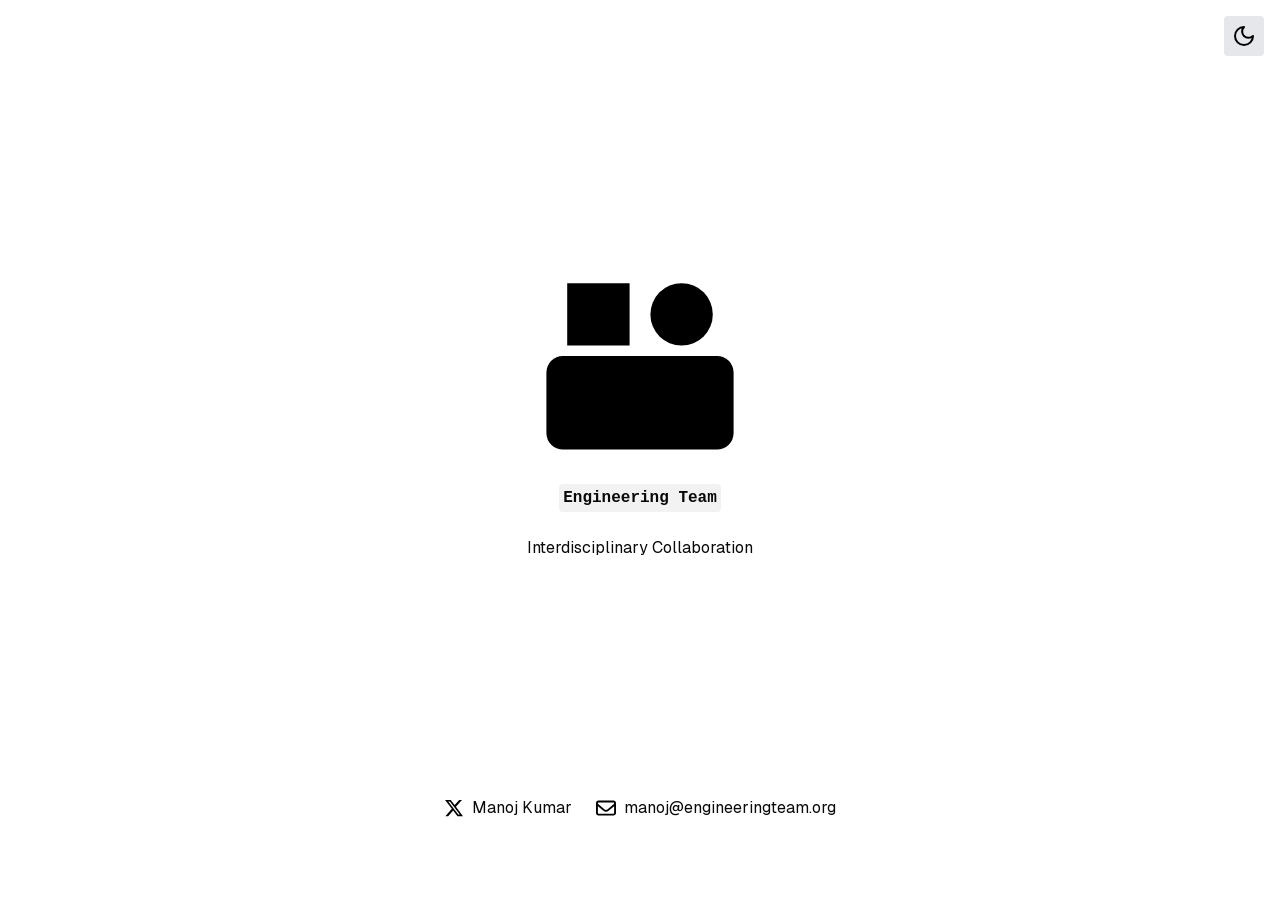
<file: index.html>
<!DOCTYPE html><html lang="en"><head><meta charSet="utf-8"/><meta name="viewport" content="width=device-width, initial-scale=1"/><link rel="preload" href="/_next/static/media/569ce4b8f30dc480-s.p.woff2" as="font" crossorigin="" type="font/woff2"/><link rel="preload" href="/_next/static/media/93f479601ee12b01-s.p.woff2" as="font" crossorigin="" type="font/woff2"/><link rel="preload" as="image" href="/moon.svg"/><link rel="preload" as="image" href="/x.svg"/><link rel="preload" as="image" href="/mail.svg"/><link rel="stylesheet" href="/_next/static/css/ad5c0fde8ae9af7a.css" data-precedence="next"/><link rel="preload" as="script" fetchPriority="low" href="/_next/static/chunks/webpack-05cc406d6a87b1a9.js"/><script src="/_next/static/chunks/4bd1b696-dc53661a9e7a1ea0.js" async=""></script><script src="/_next/static/chunks/517-28743238e254ff08.js" async=""></script><script src="/_next/static/chunks/main-app-fe0cccebb8f5358e.js" async=""></script><script src="/_next/static/chunks/app/page-1e0807999d7b3b05.js" async=""></script><meta name="next-size-adjust" content=""/><link rel="canonical" href="https://www.engineeringteam.org"/><title>Engineering Team</title><meta name="description" content="Engineering Team Org for interdisciplinary collaboration."/><link rel="author" href="https://www.engineeringteam.org"/><meta name="author" content="Engineering Team"/><meta name="keywords" content="Engineering Team, Engineering, EngineeringTeam, Engineering Organization"/><meta name="robots" content="index, follow"/><meta property="og:title" content="Engineering Team"/><meta property="og:description" content="Engineering Team for interdisciplinary collaboration."/><meta property="og:url" content="https://www.engineeringteam.org"/><meta property="og:site_name" content="Engineering Team"/><meta property="og:locale" content="en_US"/><meta property="og:image" content="https://www.engineeringteam.org/logo.svg"/><meta property="og:image:width" content="512"/><meta property="og:image:height" content="512"/><meta property="og:image:alt" content="Engineering Team"/><meta property="og:type" content="website"/><meta name="twitter:card" content="summary_large_image"/><meta name="twitter:site" content="@Engineering Team"/><meta name="twitter:creator" content="@Engineering Team"/><meta name="twitter:title" content="Engineering Team"/><meta name="twitter:description" content="Engineering Team for interdisciplinary collaboration."/><meta name="twitter:image" content="https://www.engineeringteam.org/logo.svg"/><link rel="icon" href="/favicon.ico" type="image/x-icon" sizes="16x16"/><link rel="icon" href="/logo.svg"/><link rel="apple-touch-icon" href="/logo.svg"/><script type="application/ld+json">{"@context":"https://schema.org","@type":"Organization","name":"Engineering Team","url":"https://www.engineeringteam.org","logo":"https://www.engineeringteam.org/logo.png","sameAs":["https://x.com/EngTeamOrg","https://github.com/EngineeringTeam-org"]}</script><script src="/_next/static/chunks/polyfills-42372ed130431b0a.js" noModule=""></script></head><body class="__variable_4d318d __variable_ea5f4b antialiased"><div class="flex flex-col min-h-screen p-8 pb-20 gap-16 sm:p-20 font-[family-name:var(--font-geist-sans)]"><button class="absolute top-4 right-4 p-2 bg-gray-200 rounded dark:bg-gray-800"><img src="/moon.svg" alt="Dark Mode" class="w-6 h-6 text-black"/></button><main class="flex flex-col gap-6 items-center justify-center flex-grow"><div class="dark:invert w-52 h-52 bg-contain bg-center bg-no-repeat" style="background-image:url(&#x27;/logo.svg&#x27;)"></div><code class="bg-black/[.05] dark:bg-white/[.06] px-1 py-0.5 rounded font-semibold text-center sm:self-center">Engineering Team</code><p class="text-center text-sm sm:text-base px-4">Interdisciplinary Collaboration</p></main><footer class="flex gap-6 flex-wrap items-center justify-center mt-auto"><a class="flex items-center gap-2 hover:underline hover:text-blue-800 dark:hover:text-blue-400" href="https://x.com/manojkumarlinux" target="_blank" rel="noopener noreferrer"><img src="/x.svg" alt="X logo" class="dark:invert w-5 h-5" aria-hidden="true"/>Manoj Kumar</a><a class="flex items-center gap-2 hover:underline hover:text-blue-800 dark:hover:text-blue-400" href="mailto:manoj@engineeringteam.org" target="_blank" rel="noopener noreferrer"><img src="/mail.svg" alt="Mail icon" class="dark:invert w-5 h-5" aria-hidden="true"/>manoj@engineeringteam.org</a></footer></div><script src="/_next/static/chunks/webpack-05cc406d6a87b1a9.js" async=""></script><script>(self.__next_f=self.__next_f||[]).push([0])</script><script>self.__next_f.push([1,"1:\"$Sreact.fragment\"\n2:I[5244,[],\"\"]\n3:I[3866,[],\"\"]\n4:I[7033,[],\"ClientPageRoot\"]\n5:I[8152,[\"974\",\"static/chunks/app/page-1e0807999d7b3b05.js\"],\"default\"]\n8:I[6213,[],\"OutletBoundary\"]\na:I[6213,[],\"MetadataBoundary\"]\nc:I[6213,[],\"ViewportBoundary\"]\ne:I[4835,[],\"\"]\n:HL[\"/_next/static/media/569ce4b8f30dc480-s.p.woff2\",\"font\",{\"crossOrigin\":\"\",\"type\":\"font/woff2\"}]\n:HL[\"/_next/static/media/93f479601ee12b01-s.p.woff2\",\"font\",{\"crossOrigin\":\"\",\"type\":\"font/woff2\"}]\n:HL[\"/_next/static/css/ad5c0fde8ae9af7a.css\",\"style\"]\n"])</script><script>self.__next_f.push([1,"0:{\"P\":null,\"b\":\"wdm447yhu_XOu0GemYeqM\",\"p\":\"\",\"c\":[\"\",\"\"],\"i\":false,\"f\":[[[\"\",{\"children\":[\"__PAGE__\",{}]},\"$undefined\",\"$undefined\",true],[\"\",[\"$\",\"$1\",\"c\",{\"children\":[[[\"$\",\"link\",\"0\",{\"rel\":\"stylesheet\",\"href\":\"/_next/static/css/ad5c0fde8ae9af7a.css\",\"precedence\":\"next\",\"crossOrigin\":\"$undefined\",\"nonce\":\"$undefined\"}]],[\"$\",\"html\",null,{\"lang\":\"en\",\"children\":[[\"$\",\"head\",null,{\"children\":[[\"$\",\"link\",null,{\"rel\":\"canonical\",\"href\":\"https://www.engineeringteam.org\"}],[\"$\",\"script\",null,{\"type\":\"application/ld+json\",\"dangerouslySetInnerHTML\":{\"__html\":\"{\\\"@context\\\":\\\"https://schema.org\\\",\\\"@type\\\":\\\"Organization\\\",\\\"name\\\":\\\"Engineering Team\\\",\\\"url\\\":\\\"https://www.engineeringteam.org\\\",\\\"logo\\\":\\\"https://www.engineeringteam.org/logo.png\\\",\\\"sameAs\\\":[\\\"https://x.com/EngTeamOrg\\\",\\\"https://github.com/EngineeringTeam-org\\\"]}\"}}]]}],[\"$\",\"body\",null,{\"className\":\"__variable_4d318d __variable_ea5f4b antialiased\",\"children\":[\"$\",\"$L2\",null,{\"parallelRouterKey\":\"children\",\"segmentPath\":[\"children\"],\"error\":\"$undefined\",\"errorStyles\":\"$undefined\",\"errorScripts\":\"$undefined\",\"template\":[\"$\",\"$L3\",null,{}],\"templateStyles\":\"$undefined\",\"templateScripts\":\"$undefined\",\"notFound\":[[],[[\"$\",\"title\",null,{\"children\":\"404: This page could not be found.\"}],[\"$\",\"div\",null,{\"style\":{\"fontFamily\":\"system-ui,\\\"Segoe UI\\\",Roboto,Helvetica,Arial,sans-serif,\\\"Apple Color Emoji\\\",\\\"Segoe UI Emoji\\\"\",\"height\":\"100vh\",\"textAlign\":\"center\",\"display\":\"flex\",\"flexDirection\":\"column\",\"alignItems\":\"center\",\"justifyContent\":\"center\"},\"children\":[\"$\",\"div\",null,{\"children\":[[\"$\",\"style\",null,{\"dangerouslySetInnerHTML\":{\"__html\":\"body{color:#000;background:#fff;margin:0}.next-error-h1{border-right:1px solid rgba(0,0,0,.3)}@media (prefers-color-scheme:dark){body{color:#fff;background:#000}.next-error-h1{border-right:1px solid rgba(255,255,255,.3)}}\"}}],[\"$\",\"h1\",null,{\"className\":\"next-error-h1\",\"style\":{\"display\":\"inline-block\",\"margin\":\"0 20px 0 0\",\"padding\":\"0 23px 0 0\",\"fontSize\":24,\"fontWeight\":500,\"verticalAlign\":\"top\",\"lineHeight\":\"49px\"},\"children\":404}],[\"$\",\"div\",null,{\"style\":{\"display\":\"inline-block\"},\"children\":[\"$\",\"h2\",null,{\"style\":{\"fontSize\":14,\"fontWeight\":400,\"lineHeight\":\"49px\",\"margin\":0},\"children\":\"This page could not be found.\"}]}]]}]}]]],\"forbidden\":\"$undefined\",\"unauthorized\":\"$undefined\"}]}]]}]]}],{\"children\":[\"__PAGE__\",[\"$\",\"$1\",\"c\",{\"children\":[[\"$\",\"$L4\",null,{\"Component\":\"$5\",\"searchParams\":{},\"params\":{},\"promises\":[\"$@6\",\"$@7\"]}],null,[\"$\",\"$L8\",null,{\"children\":\"$L9\"}]]}],{},null,false]},null,false],[\"$\",\"$1\",\"h\",{\"children\":[null,[\"$\",\"$1\",\"Qaf_PnPy9iWrlRizJ1-HF\",{\"children\":[[\"$\",\"$La\",null,{\"children\":\"$Lb\"}],[\"$\",\"$Lc\",null,{\"children\":\"$Ld\"}],[\"$\",\"meta\",null,{\"name\":\"next-size-adjust\",\"content\":\"\"}]]}]]}],false]],\"m\":\"$undefined\",\"G\":[\"$e\",\"$undefined\"],\"s\":false,\"S\":true}\n"])</script><script>self.__next_f.push([1,"6:{}\n7:{}\n"])</script><script>self.__next_f.push([1,"d:[[\"$\",\"meta\",\"0\",{\"name\":\"viewport\",\"content\":\"width=device-width, initial-scale=1\"}]]\nb:[[\"$\",\"meta\",\"0\",{\"charSet\":\"utf-8\"}],[\"$\",\"title\",\"1\",{\"children\":\"Engineering Team\"}],[\"$\",\"meta\",\"2\",{\"name\":\"description\",\"content\":\"Engineering Team Org for interdisciplinary collaboration.\"}],[\"$\",\"link\",\"3\",{\"rel\":\"author\",\"href\":\"https://www.engineeringteam.org\"}],[\"$\",\"meta\",\"4\",{\"name\":\"author\",\"content\":\"Engineering Team\"}],[\"$\",\"meta\",\"5\",{\"name\":\"keywords\",\"content\":\"Engineering Team, Engineering, EngineeringTeam, Engineering Organization\"}],[\"$\",\"meta\",\"6\",{\"name\":\"robots\",\"content\":\"index, follow\"}],[\"$\",\"meta\",\"7\",{\"property\":\"og:title\",\"content\":\"Engineering Team\"}],[\"$\",\"meta\",\"8\",{\"property\":\"og:description\",\"content\":\"Engineering Team for interdisciplinary collaboration.\"}],[\"$\",\"meta\",\"9\",{\"property\":\"og:url\",\"content\":\"https://www.engineeringteam.org\"}],[\"$\",\"meta\",\"10\",{\"property\":\"og:site_name\",\"content\":\"Engineering Team\"}],[\"$\",\"meta\",\"11\",{\"property\":\"og:locale\",\"content\":\"en_US\"}],[\"$\",\"meta\",\"12\",{\"property\":\"og:image\",\"content\":\"https://www.engineeringteam.org/logo.svg\"}],[\"$\",\"meta\",\"13\",{\"property\":\"og:image:width\",\"content\":\"512\"}],[\"$\",\"meta\",\"14\",{\"property\":\"og:image:height\",\"content\":\"512\"}],[\"$\",\"meta\",\"15\",{\"property\":\"og:image:alt\",\"content\":\"Engineering Team\"}],[\"$\",\"meta\",\"16\",{\"property\":\"og:type\",\"content\":\"website\"}],[\"$\",\"meta\",\"17\",{\"name\":\"twitter:card\",\"content\":\"summary_large_image\"}],[\"$\",\"meta\",\"18\",{\"name\":\"twitter:site\",\"content\":\"@Engineering Team\"}],[\"$\",\"meta\",\"19\",{\"name\":\"twitter:creator\",\"content\":\"@Engineering Team\"}],[\"$\",\"meta\",\"20\",{\"name\":\"twitter:title\",\"content\":\"Engineering Team\"}],[\"$\",\"meta\",\"21\",{\"name\":\"twitter:description\",\"content\":\"Engineering Team for interdisciplinary collaboration.\"}],[\"$\",\"meta\",\"22\",{\"name\":\"twitter:image\",\"content\":\"https://www.engineeringteam.org/logo.svg\"}],[\"$\",\"link\",\"23\",{\"rel\":\"icon\",\"href\":\"/favicon.ico\",\"type\":\"image/x-icon\",\"sizes\":\"16x16\"}],[\"$\",\"link\",\"24\",{\"rel\":\"icon\",\"href\":\"/logo.svg\"}],[\"$\",\"link\",\"25\",{\"rel\":\"a"])</script><script>self.__next_f.push([1,"pple-touch-icon\",\"href\":\"/logo.svg\"}]]\n"])</script><script>self.__next_f.push([1,"9:null\n"])</script></body></html>
</file>
<file: _next/static/css/ad5c0fde8ae9af7a.css>
@font-face{font-family:Geist;font-style:normal;font-weight:100 900;font-display:swap;src:url(/_next/static/media/ba015fad6dcf6784-s.woff2) format("woff2");unicode-range:u+0100-02ba,u+02bd-02c5,u+02c7-02cc,u+02ce-02d7,u+02dd-02ff,u+0304,u+0308,u+0329,u+1d00-1dbf,u+1e00-1e9f,u+1ef2-1eff,u+2020,u+20a0-20ab,u+20ad-20c0,u+2113,u+2c60-2c7f,u+a720-a7ff}@font-face{font-family:Geist;font-style:normal;font-weight:100 900;font-display:swap;src:url(/_next/static/media/569ce4b8f30dc480-s.p.woff2) format("woff2");unicode-range:u+00??,u+0131,u+0152-0153,u+02bb-02bc,u+02c6,u+02da,u+02dc,u+0304,u+0308,u+0329,u+2000-206f,u+20ac,u+2122,u+2191,u+2193,u+2212,u+2215,u+feff,u+fffd}@font-face{font-family:Geist Fallback;src:local("Arial");ascent-override:95.94%;descent-override:28.16%;line-gap-override:0.00%;size-adjust:104.76%}.__className_4d318d{font-family:Geist,Geist Fallback;font-style:normal}.__variable_4d318d{--font-geist-sans:"Geist","Geist Fallback"}@font-face{font-family:Geist Mono;font-style:normal;font-weight:100 900;font-display:swap;src:url(/_next/static/media/747892c23ea88013-s.woff2) format("woff2");unicode-range:u+0100-02ba,u+02bd-02c5,u+02c7-02cc,u+02ce-02d7,u+02dd-02ff,u+0304,u+0308,u+0329,u+1d00-1dbf,u+1e00-1e9f,u+1ef2-1eff,u+2020,u+20a0-20ab,u+20ad-20c0,u+2113,u+2c60-2c7f,u+a720-a7ff}@font-face{font-family:Geist Mono;font-style:normal;font-weight:100 900;font-display:swap;src:url(/_next/static/media/93f479601ee12b01-s.p.woff2) format("woff2");unicode-range:u+00??,u+0131,u+0152-0153,u+02bb-02bc,u+02c6,u+02da,u+02dc,u+0304,u+0308,u+0329,u+2000-206f,u+20ac,u+2122,u+2191,u+2193,u+2212,u+2215,u+feff,u+fffd}@font-face{font-family:Geist Mono Fallback;src:local("Arial");ascent-override:74.67%;descent-override:21.92%;line-gap-override:0.00%;size-adjust:134.59%}.__className_ea5f4b{font-family:Geist Mono,Geist Mono Fallback;font-style:normal}.__variable_ea5f4b{--font-geist-mono:"Geist Mono","Geist Mono Fallback"}*,:after,:before{--tw-border-spacing-x:0;--tw-border-spacing-y:0;--tw-translate-x:0;--tw-translate-y:0;--tw-rotate:0;--tw-skew-x:0;--tw-skew-y:0;--tw-scale-x:1;--tw-scale-y:1;--tw-pan-x: ;--tw-pan-y: ;--tw-pinch-zoom: ;--tw-scroll-snap-strictness:proximity;--tw-gradient-from-position: ;--tw-gradient-via-position: ;--tw-gradient-to-position: ;--tw-ordinal: ;--tw-slashed-zero: ;--tw-numeric-figure: ;--tw-numeric-spacing: ;--tw-numeric-fraction: ;--tw-ring-inset: ;--tw-ring-offset-width:0px;--tw-ring-offset-color:#fff;--tw-ring-color:rgba(59,130,246,.5);--tw-ring-offset-shadow:0 0 #0000;--tw-ring-shadow:0 0 #0000;--tw-shadow:0 0 #0000;--tw-shadow-colored:0 0 #0000;--tw-blur: ;--tw-brightness: ;--tw-contrast: ;--tw-grayscale: ;--tw-hue-rotate: ;--tw-invert: ;--tw-saturate: ;--tw-sepia: ;--tw-drop-shadow: ;--tw-backdrop-blur: ;--tw-backdrop-brightness: ;--tw-backdrop-contrast: ;--tw-backdrop-grayscale: ;--tw-backdrop-hue-rotate: ;--tw-backdrop-invert: ;--tw-backdrop-opacity: ;--tw-backdrop-saturate: ;--tw-backdrop-sepia: ;--tw-contain-size: ;--tw-contain-layout: ;--tw-contain-paint: ;--tw-contain-style: }::backdrop{--tw-border-spacing-x:0;--tw-border-spacing-y:0;--tw-translate-x:0;--tw-translate-y:0;--tw-rotate:0;--tw-skew-x:0;--tw-skew-y:0;--tw-scale-x:1;--tw-scale-y:1;--tw-pan-x: ;--tw-pan-y: ;--tw-pinch-zoom: ;--tw-scroll-snap-strictness:proximity;--tw-gradient-from-position: ;--tw-gradient-via-position: ;--tw-gradient-to-position: ;--tw-ordinal: ;--tw-slashed-zero: ;--tw-numeric-figure: ;--tw-numeric-spacing: ;--tw-numeric-fraction: ;--tw-ring-inset: ;--tw-ring-offset-width:0px;--tw-ring-offset-color:#fff;--tw-ring-color:rgba(59,130,246,.5);--tw-ring-offset-shadow:0 0 #0000;--tw-ring-shadow:0 0 #0000;--tw-shadow:0 0 #0000;--tw-shadow-colored:0 0 #0000;--tw-blur: ;--tw-brightness: ;--tw-contrast: ;--tw-grayscale: ;--tw-hue-rotate: ;--tw-invert: ;--tw-saturate: ;--tw-sepia: ;--tw-drop-shadow: ;--tw-backdrop-blur: ;--tw-backdrop-brightness: ;--tw-backdrop-contrast: ;--tw-backdrop-grayscale: ;--tw-backdrop-hue-rotate: ;--tw-backdrop-invert: ;--tw-backdrop-opacity: ;--tw-backdrop-saturate: ;--tw-backdrop-sepia: ;--tw-contain-size: ;--tw-contain-layout: ;--tw-contain-paint: ;--tw-contain-style: }/*
! tailwindcss v3.4.17 | MIT License | https://tailwindcss.com
*/*,:after,:before{box-sizing:border-box;border:0 solid #e5e7eb}:after,:before{--tw-content:""}:host,html{line-height:1.5;-webkit-text-size-adjust:100%;-moz-tab-size:4;tab-size:4;font-family:ui-sans-serif,system-ui,sans-serif,Apple Color Emoji,Segoe UI Emoji,Segoe UI Symbol,Noto Color Emoji;font-feature-settings:normal;font-variation-settings:normal;-webkit-tap-highlight-color:transparent}body{margin:0;line-height:inherit}hr{height:0;color:inherit;border-top-width:1px}abbr:where([title]){text-decoration:underline dotted}h1,h2,h3,h4,h5,h6{font-size:inherit;font-weight:inherit}a{color:inherit;text-decoration:inherit}b,strong{font-weight:bolder}code,kbd,pre,samp{font-family:ui-monospace,SFMono-Regular,Menlo,Monaco,Consolas,Liberation Mono,Courier New,monospace;font-feature-settings:normal;font-variation-settings:normal;font-size:1em}small{font-size:80%}sub,sup{font-size:75%;line-height:0;position:relative;vertical-align:baseline}sub{bottom:-.25em}sup{top:-.5em}table{text-indent:0;border-color:inherit;border-collapse:collapse}button,input,optgroup,select,textarea{font-family:inherit;font-feature-settings:inherit;font-variation-settings:inherit;font-size:100%;font-weight:inherit;line-height:inherit;letter-spacing:inherit;color:inherit;margin:0;padding:0}button,select{text-transform:none}button,input:where([type=button]),input:where([type=reset]),input:where([type=submit]){-webkit-appearance:button;background-color:transparent;background-image:none}:-moz-focusring{outline:auto}:-moz-ui-invalid{box-shadow:none}progress{vertical-align:baseline}::-webkit-inner-spin-button,::-webkit-outer-spin-button{height:auto}[type=search]{-webkit-appearance:textfield;outline-offset:-2px}::-webkit-search-decoration{-webkit-appearance:none}::-webkit-file-upload-button{-webkit-appearance:button;font:inherit}summary{display:list-item}blockquote,dd,dl,figure,h1,h2,h3,h4,h5,h6,hr,p,pre{margin:0}fieldset{margin:0}fieldset,legend{padding:0}menu,ol,ul{list-style:none;margin:0;padding:0}dialog{padding:0}textarea{resize:vertical}input::placeholder,textarea::placeholder{opacity:1;color:#9ca3af}[role=button],button{cursor:pointer}:disabled{cursor:default}audio,canvas,embed,iframe,img,object,svg,video{display:block;vertical-align:middle}img,video{max-width:100%;height:auto}[hidden]:where(:not([hidden=until-found])){display:none}:root{--background:0 0% 100%;--foreground:240 10% 3.9%;--card:0 0% 100%;--card-foreground:240 10% 3.9%;--popover:0 0% 100%;--popover-foreground:240 10% 3.9%;--primary:240 5.9% 10%;--primary-foreground:0 0% 98%;--secondary:240 4.8% 95.9%;--secondary-foreground:240 5.9% 10%;--muted:240 4.8% 95.9%;--muted-foreground:240 3.8% 46.1%;--accent:240 4.8% 95.9%;--accent-foreground:240 5.9% 10%;--destructive:0 84.2% 60.2%;--destructive-foreground:0 0% 98%;--border:240 5.9% 90%;--input:240 5.9% 90%;--ring:240 10% 3.9%;--chart-1:12 76% 61%;--chart-2:173 58% 39%;--chart-3:197 37% 24%;--chart-4:43 74% 66%;--chart-5:27 87% 67%;--radius:0.5rem}.dark{--background:240 10% 3.9%;--foreground:0 0% 98%;--card:240 10% 3.9%;--card-foreground:0 0% 98%;--popover:240 10% 3.9%;--popover-foreground:0 0% 98%;--primary:0 0% 98%;--primary-foreground:240 5.9% 10%;--secondary:240 3.7% 15.9%;--secondary-foreground:0 0% 98%;--muted:240 3.7% 15.9%;--muted-foreground:240 5% 64.9%;--accent:240 3.7% 15.9%;--accent-foreground:0 0% 98%;--destructive:0 62.8% 30.6%;--destructive-foreground:0 0% 98%;--border:240 3.7% 15.9%;--input:240 3.7% 15.9%;--ring:240 4.9% 83.9%;--chart-1:220 70% 50%;--chart-2:160 60% 45%;--chart-3:30 80% 55%;--chart-4:280 65% 60%;--chart-5:340 75% 55%}*{border-color:hsl(var(--border))}body{background-color:hsl(var(--background));color:hsl(var(--foreground))}.absolute{position:absolute}.right-4{right:1rem}.top-4{top:1rem}.mt-auto{margin-top:auto}.flex{display:flex}.h-5{height:1.25rem}.h-52{height:13rem}.h-6{height:1.5rem}.min-h-screen{min-height:100vh}.w-5{width:1.25rem}.w-52{width:13rem}.w-6{width:1.5rem}.flex-grow{flex-grow:1}.flex-col{flex-direction:column}.flex-wrap{flex-wrap:wrap}.items-center{align-items:center}.justify-center{justify-content:center}.gap-16{gap:4rem}.gap-2{gap:.5rem}.gap-6{gap:1.5rem}.rounded{border-radius:.25rem}.bg-black\/\[\.05\]{background-color:rgba(0,0,0,.05)}.bg-gray-200{--tw-bg-opacity:1;background-color:rgb(229 231 235/var(--tw-bg-opacity,1))}.bg-contain{background-size:contain}.bg-center{background-position:50%}.bg-no-repeat{background-repeat:no-repeat}.p-2{padding:.5rem}.p-8{padding:2rem}.px-1{padding-left:.25rem;padding-right:.25rem}.px-4{padding-left:1rem;padding-right:1rem}.py-0\.5{padding-top:.125rem;padding-bottom:.125rem}.pb-20{padding-bottom:5rem}.text-center{text-align:center}.font-\[family-name\:var\(--font-geist-sans\)\]{font-family:var(--font-geist-sans)}.text-sm{font-size:.875rem;line-height:1.25rem}.font-semibold{font-weight:600}.text-black{--tw-text-opacity:1;color:rgb(0 0 0/var(--tw-text-opacity,1))}.antialiased{-webkit-font-smoothing:antialiased;-moz-osx-font-smoothing:grayscale}.invert{--tw-invert:invert(100%)}.filter,.invert{filter:var(--tw-blur) var(--tw-brightness) var(--tw-contrast) var(--tw-grayscale) var(--tw-hue-rotate) var(--tw-invert) var(--tw-saturate) var(--tw-sepia) var(--tw-drop-shadow)}@keyframes enter{0%{opacity:var(--tw-enter-opacity,1);transform:translate3d(var(--tw-enter-translate-x,0),var(--tw-enter-translate-y,0),0) scale3d(var(--tw-enter-scale,1),var(--tw-enter-scale,1),var(--tw-enter-scale,1)) rotate(var(--tw-enter-rotate,0))}}@keyframes exit{to{opacity:var(--tw-exit-opacity,1);transform:translate3d(var(--tw-exit-translate-x,0),var(--tw-exit-translate-y,0),0) scale3d(var(--tw-exit-scale,1),var(--tw-exit-scale,1),var(--tw-exit-scale,1)) rotate(var(--tw-exit-rotate,0))}}body{font-family:Arial,Helvetica,sans-serif}.hover\:text-blue-800:hover{--tw-text-opacity:1;color:rgb(30 64 175/var(--tw-text-opacity,1))}.hover\:underline:hover{text-decoration-line:underline}.dark\:bg-gray-800:is(.dark *){--tw-bg-opacity:1;background-color:rgb(31 41 55/var(--tw-bg-opacity,1))}.dark\:bg-white\/\[\.06\]:is(.dark *){background-color:hsla(0,0%,100%,.06)}.dark\:invert:is(.dark *){--tw-invert:invert(100%);filter:var(--tw-blur) var(--tw-brightness) var(--tw-contrast) var(--tw-grayscale) var(--tw-hue-rotate) var(--tw-invert) var(--tw-saturate) var(--tw-sepia) var(--tw-drop-shadow)}.dark\:hover\:text-blue-400:hover:is(.dark *){--tw-text-opacity:1;color:rgb(96 165 250/var(--tw-text-opacity,1))}@media (min-width:640px){.sm\:self-center{align-self:center}.sm\:p-20{padding:5rem}.sm\:text-base{font-size:1rem;line-height:1.5rem}}
</file>
